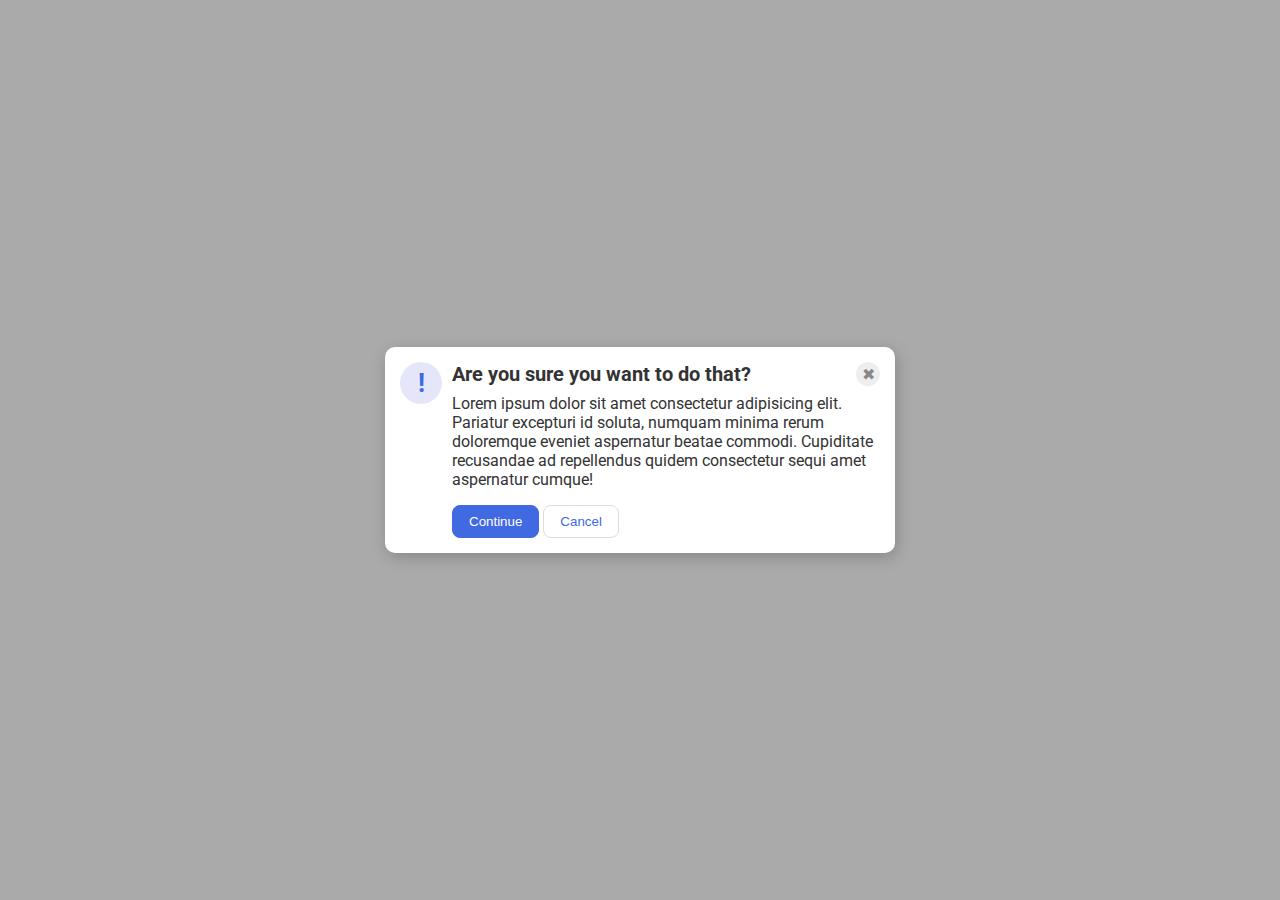
<file: flex/05-flex-modal/index.html>
<!DOCTYPE html>
<html lang="en">
<head>
  <meta charset="UTF-8">
  <meta http-equiv="X-UA-Compatible" content="IE=edge">
  <meta name="viewport" content="width=device-width, initial-scale=1.0">
  <link rel="stylesheet" href="style.css">
  <title>Modal</title>
</head>
<body>
  <div class="modal">
    <div class="icon">!</div>
    <div class="elements">
      <div class ="top-header">
        <div class="header">Are you sure you want to do that?</div>
        <div class="close-button">✖</div>
      </div>
      <div class="text">Lorem ipsum dolor sit amet consectetur adipisicing elit. Pariatur excepturi id soluta, numquam minima rerum doloremque eveniet aspernatur beatae commodi. Cupiditate recusandae ad repellendus quidem consectetur sequi amet aspernatur cumque!</div>
      <button class="continue">Continue</button>
      <button class="cancel">Cancel</button>
    </div>
  </div>
</body>
</html>
</file>
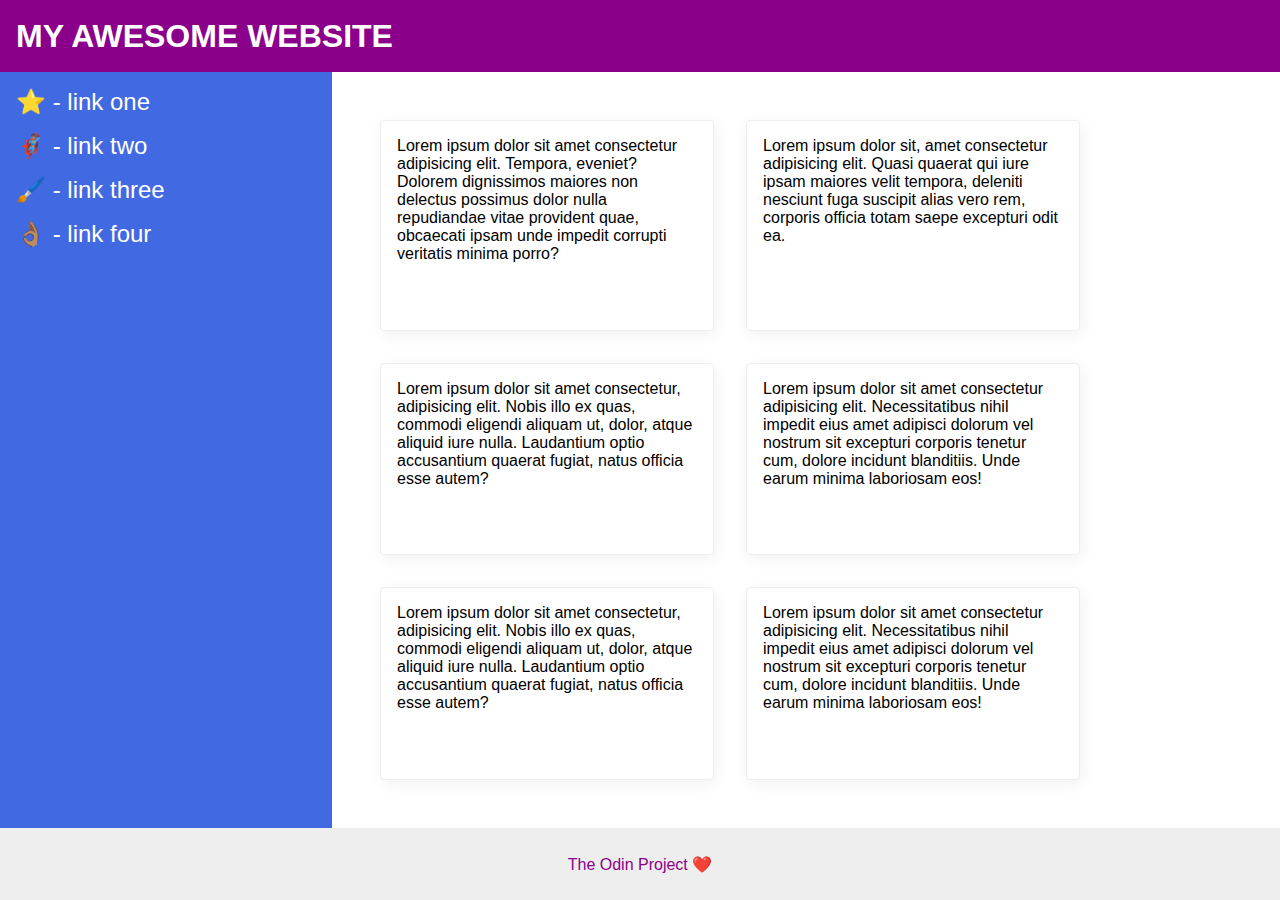
<file: flex/07-flex-layout-2/index.html>
<!DOCTYPE html>
<html lang="en">
<head>
  <meta charset="UTF-8">
  <meta http-equiv="X-UA-Compatible" content="IE=edge">
  <meta name="viewport" content="width=device-width, initial-scale=1.0">
  <title>The Holy Grail</title>
  <link rel="stylesheet" href="style.css">
</head>
<body>
  <div class="header">
    MY AWESOME WEBSITE
  </div>
  
  <div class="main-content"> 

    <div class="sidebar">
      <ul>
        <li><a href="google.com">⭐ - link one</a></li>
        <li><a href="google.com">🦸🏽‍♂️ - link two</a></li>
        <li><a href="google.com">🖌️ - link three</a></li>
        <li><a href="google.com">👌🏽 - link four</a></li>
      </ul>
    </div>

    <div class="cards">
      <div class="card">Lorem ipsum dolor sit amet consectetur adipisicing elit. Tempora, eveniet? Dolorem dignissimos maiores non delectus possimus dolor nulla repudiandae vitae provident quae, obcaecati ipsam unde impedit corrupti veritatis minima porro?</div>
      <div class="card">Lorem ipsum dolor sit, amet consectetur adipisicing elit. Quasi quaerat qui iure ipsam maiores velit tempora, deleniti nesciunt fuga suscipit alias vero rem, corporis officia totam saepe excepturi odit ea.</div>
      <div class="card">Lorem ipsum dolor sit amet consectetur, adipisicing elit. Nobis illo ex quas, commodi eligendi aliquam ut, dolor, atque aliquid iure nulla. Laudantium optio accusantium quaerat fugiat, natus officia esse autem?</div>
      <div class="card">Lorem ipsum dolor sit amet consectetur adipisicing elit. Necessitatibus nihil impedit eius amet adipisci dolorum vel nostrum sit excepturi corporis tenetur cum, dolore incidunt blanditiis. Unde earum minima laboriosam eos!</div>
      <div class="card">Lorem ipsum dolor sit amet consectetur, adipisicing elit. Nobis illo ex quas, commodi eligendi aliquam ut, dolor, atque aliquid iure nulla. Laudantium optio accusantium quaerat fugiat, natus officia esse autem?</div>
      <div class="card">Lorem ipsum dolor sit amet consectetur adipisicing elit. Necessitatibus nihil impedit eius amet adipisci dolorum vel nostrum sit excepturi corporis tenetur cum, dolore incidunt blanditiis. Unde earum minima laboriosam eos!</div>
    </div>
    
  </div>

  
  <div class="footer">
    The Odin Project ❤️
  </div>
</body>
</html>
</file>
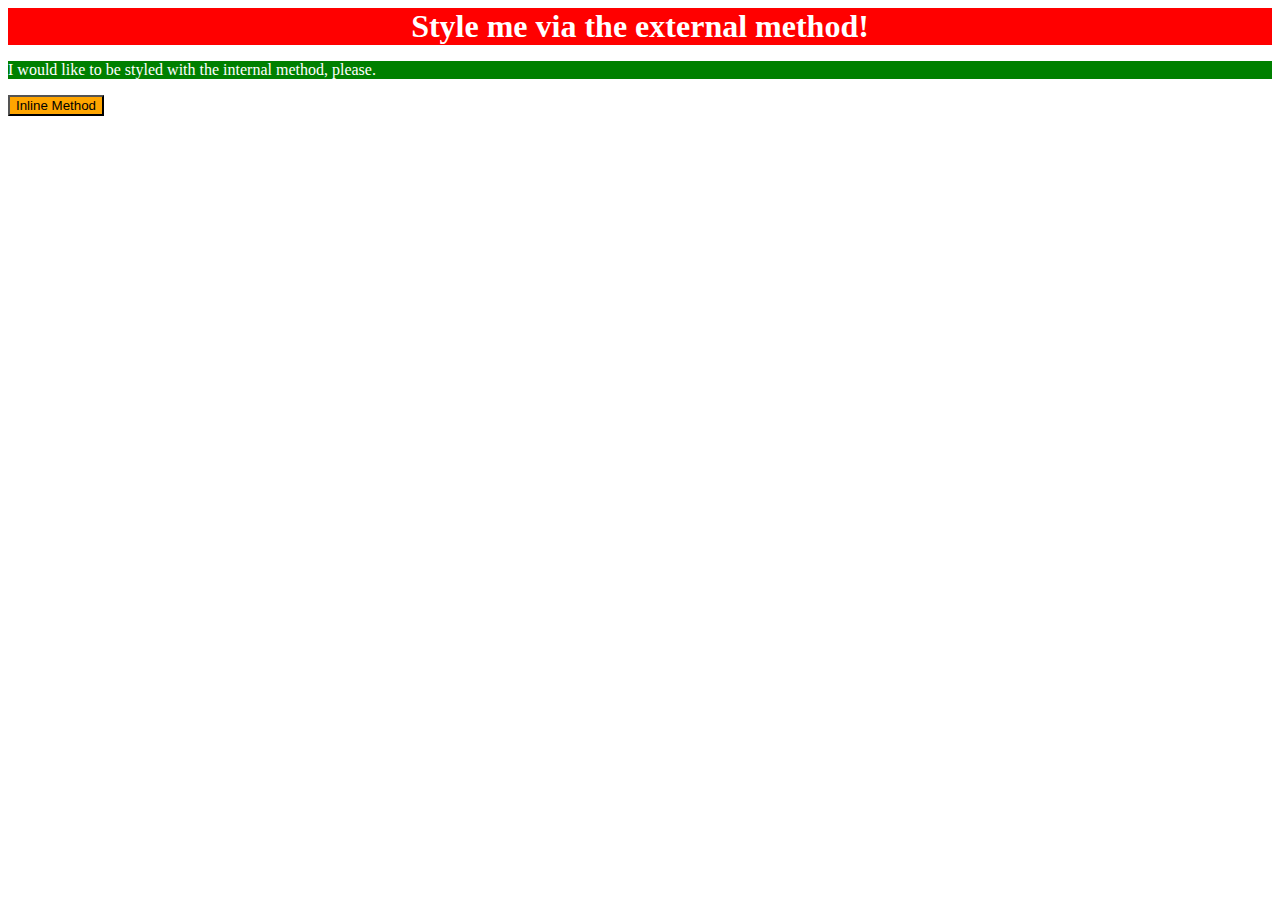
<file: foundations/01-css-methods/index.html>
<!DOCTYPE html>
<html lang="en">
<head>
  <link rel="stylesheet" href="stylesheet.css">
  <meta charset="UTF-8">
  <meta http-equiv="X-UA-Compatible" content="IE=edge">
  <meta name="viewport" content="width=device-width, initial-scale=1.0">
  <title>Methods for Adding CSS</title>
  <style>
    p{
      background-color: green;
      font-size: 18;
      color: white;
    }
  </style>
</head>
<body>
  <div>Style me via the external method!</div>
  <p>I would like to be styled with the internal method, please.</p>
  <button style="background-color:orange; font: size 18px;" >Inline Method</button>
</body>
</html>
</file>
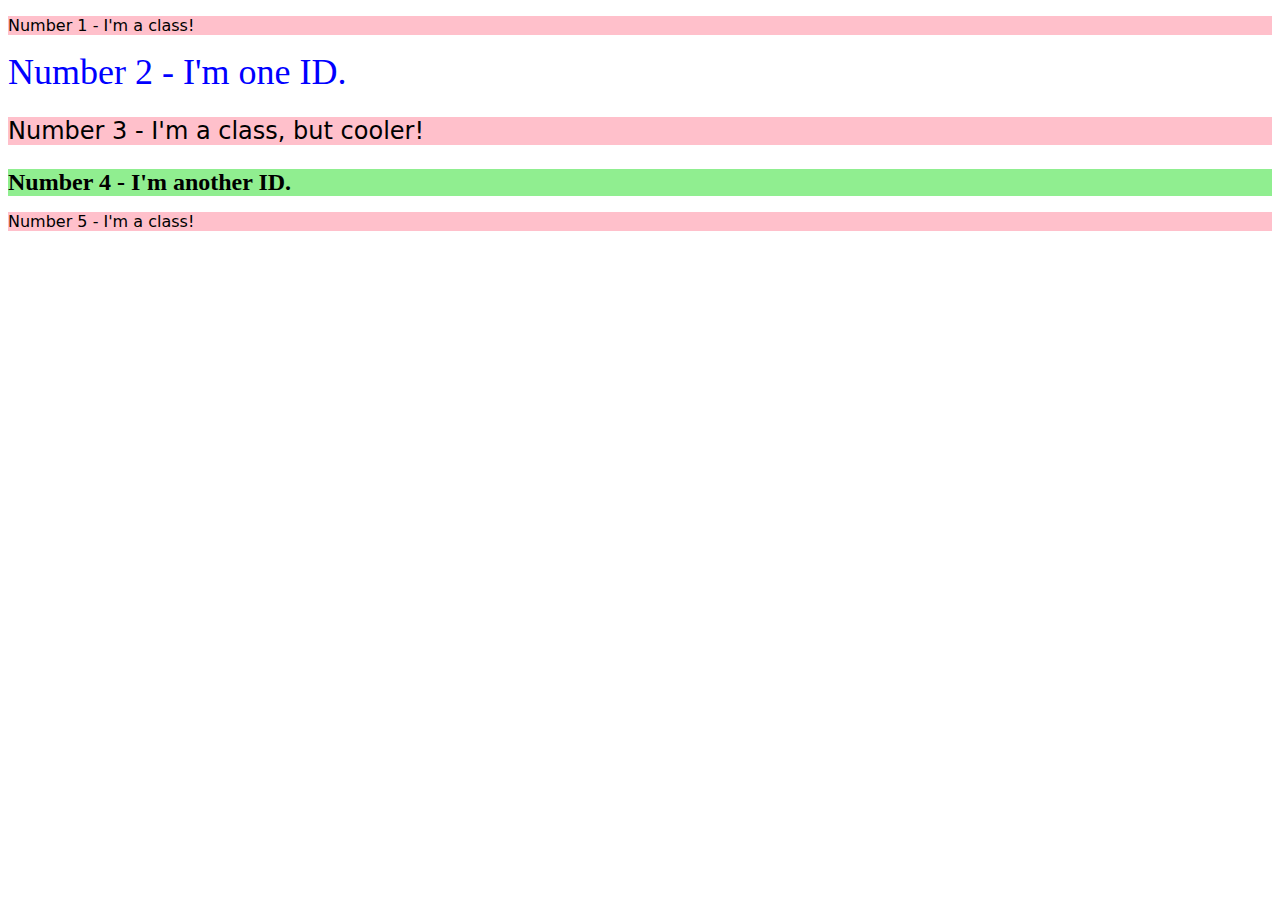
<file: foundations/02-class-id-selectors/index.html>
<!DOCTYPE html>
<html lang="en">
<head>
  <meta charset="UTF-8">
  <meta http-equiv="X-UA-Compatible" content="IE=edge">
  <meta name="viewport" content="width=device-width, initial-scale=1.0">
  <title>Class and ID Selectors</title>
  <link rel="stylesheet" href="style.css">
</head>
<body>
  <p class = "num1 odd">Number 1 - I'm a class!</p>
  <div id = "num2">Number 2 - I'm one ID.</div>
  <p class = "num3 odd">Number 3 - I'm a class, but cooler!</p>
  <div id = "num4">Number 4 - I'm another ID.</div>
  <p class = "odd">Number 5 - I'm a class!</p>
</body>
</html>
</file>
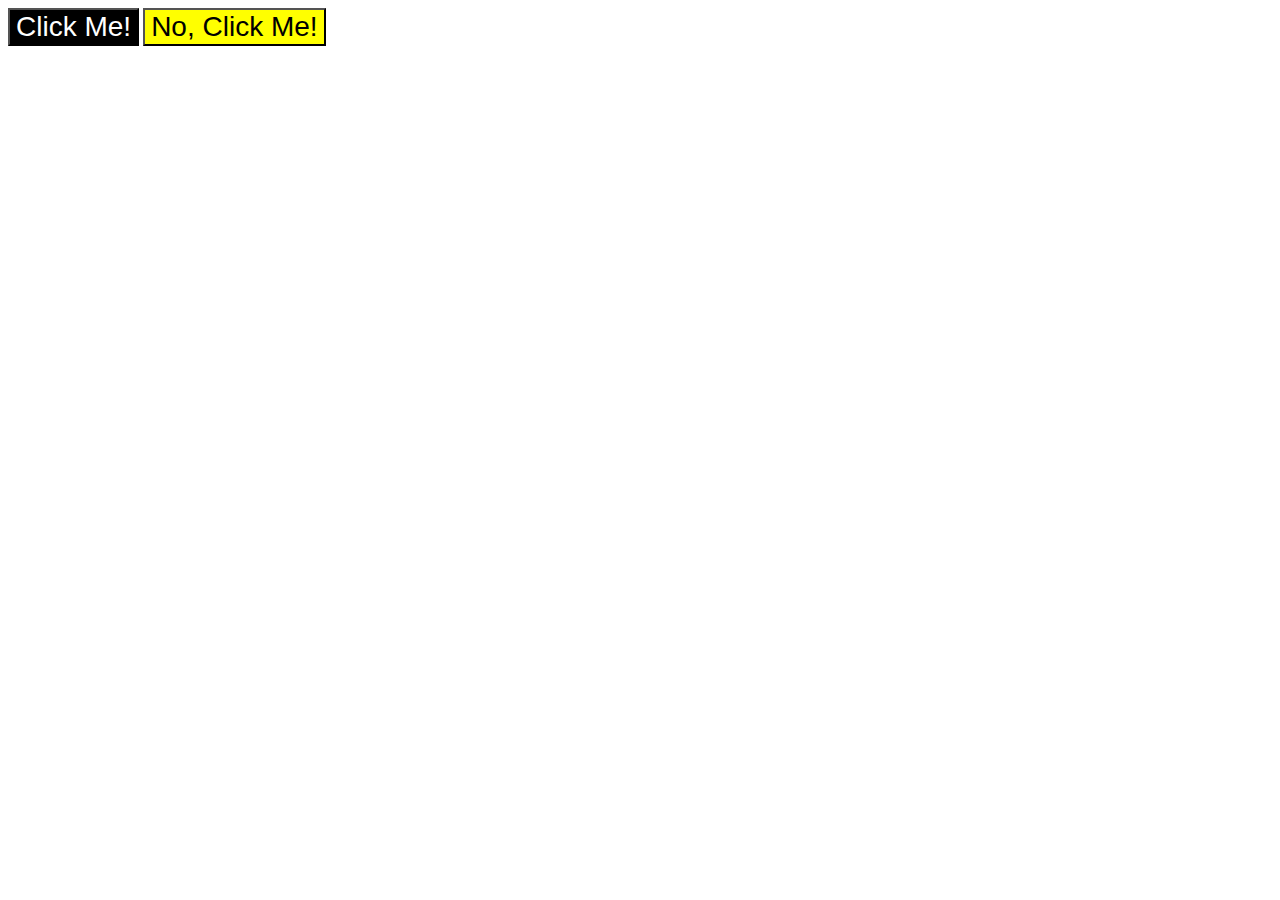
<file: foundations/03-grouping-selectors/index.html>
<!DOCTYPE html>
<html lang="en">
<head>
  <meta charset="UTF-8">
  <meta http-equiv="X-UA-Compatible" content="IE=edge">
  <meta name="viewport" content="width=device-width, initial-scale=1.0">
  <title>Grouping Selectors</title>
  <link rel="stylesheet" href="style.css">
</head>
<body>
  <button class ="butt1">Click Me!</button>
  <button class ="butt2">No, Click Me!</button>
</body>
</html>
</file>
<file: flex/05-flex-modal/style.css>
@import url('https://fonts.googleapis.com/css2?family=Roboto:wght@400;700&display=swap');

html, body {
  height: 100%;
}

body {
  font-family: Roboto, sans-serif;
  margin: 0;
  background: #aaa;
  color: #333;
  /* I'll give you this one for free lol */
  display: flex;
  align-items: center;
  justify-content: center;
}

.modal {
  background: white;
  width: 480px;
  border-radius: 10px;
  box-shadow: 2px 4px 16px rgba(0,0,0,.2);
}

.icon {
  color: royalblue;
  font-size: 26px;
  font-weight: 700;
  background: lavender;
  width: 42px;
  height: 42px;
  border-radius: 50%;
  display: flex;
  align-items: center;
  justify-content: center;
}

.close-button {
  background: #eee;
  border-radius: 50%;
  color: #888;
  font-weight: 400;
  font-size: 16px;
  height: 24px;
  width: 24px;
  display: flex;
  align-items: center;
  justify-content: center;
}

button {
  padding: 8px 16px;
  border-radius: 8px;
}

button.continue {
  background: royalblue;
  border: 1px solid royalblue;
  color: white;
}

button.cancel {
  background: white;
  border: 1px solid #ddd;
  color: royalblue;
}


/* solution */

.modal{
  padding: 15px;
  display: flex;
  gap:10px;
}

.icon{
  flex: 1 0 auto;
}

.top-header{
  display: flex;
  justify-content: space-between;   
  margin-bottom: 8px;
}

.header{
  font-weight: bold;
  font-size:20px ;
}

.text{
  margin-bottom: 16px;
}
</file>
<file: flex/07-flex-layout-2/style.css>
body {
  font-family: -apple-system, BlinkMacSystemFont, 'Segoe UI', Roboto, Oxygen, Ubuntu, Cantarell, 'Open Sans', 'Helvetica Neue', sans-serif;
  margin: 0;
  min-height: 100vh;
}

.header {
  height: 72px;
  background: darkmagenta;
  color: white;
}

.footer {
  height: 72px;
  background: #eee;
  color: darkmagenta;
}

.sidebar {
  width: 300px;
  background: royalblue;
}

.card {
  border: 1px solid #eee;
  box-shadow: 2px 4px 16px rgba(0,0,0,.06);
  border-radius: 4px;
}

/* solution */

body{
  display: flex;
  flex-direction: column;
  justify-content: space-between;
}

a{
  text-decoration: none;
  color:white;
  font-size: 24px;
}

.footer{
  text-align: center;
  display:flex;
  align-items: center;
  justify-content: center;
}

.header{
  font-weight: 900;
  font-size: 32px;
  display: flex;
  align-items: center;
  padding: 0 16px;
}

.main-content{
  display: flex;
  flex: 1 0 auto;
}

ul{
  list-style: none;
  padding: 0;
  margin:0;
}

li{
  margin:0 0 16px 0;
}

.sidebar{
  flex:1 0 auto;
  padding:16px;
}

.card{
  width:300px;
  margin: 16px;
  padding: 16px;
}

.cards{
  display: flex;
  justify-content:flex-start;
  flex-wrap: wrap;
  padding:32px;
}
</file>
<file: foundations/01-css-methods/stylesheet.css>
div{
    background-color: red;
    color: white;
    font-size: 32px;
    text-align: center;
    font-weight: bold;
}
</file>
<file: foundations/02-class-id-selectors/style.css>
.odd{
    background-color: pink;
    font-family: Verdana, DejaVu Sans, sans-serif;
}

#num2{
    color: blue;
    font-size: 36px;
}

.num3{
    font-size: 24px;
}

#num4{
    background-color: lightgreen;
    font-size: 24px;
    font-weight: bold;
}
</file>
<file: foundations/03-grouping-selectors/style.css>
.butt1,.butt2{
    font-size: 28px;
    font-family: "Helvetica","Times New Roman", sans-serif;
}

.butt1{
    background-color: black;
    color: white;
}

.butt2{
    background-color: yellow;
}
</file>
